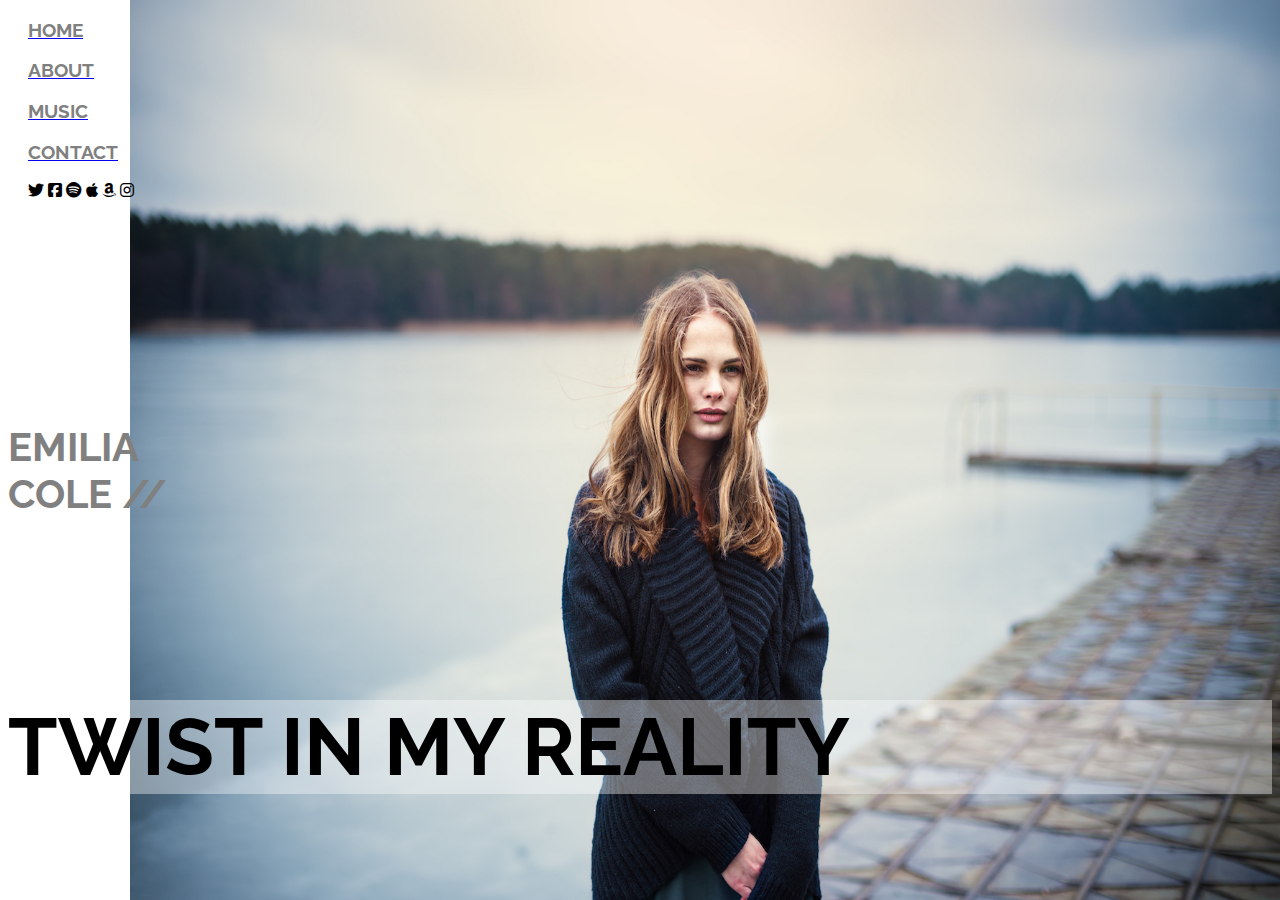
<file: practica emilia cole/index.html>
<!DOCTYPE html>
<html lang="en">

<head>
    <meta charset="UTF-8">
    <meta name="viewport" content="width=device-width, initial-scale=1.0">
    <title>Home</title>
    <link rel="stylesheet" href="./styleindex.css">
    <link rel="stylesheet" href="https://cdnjs.cloudflare.com/ajax/libs/font-awesome/6.3.0/css/all.min.css">
    <link rel="preconnect" href="https://fonts.googleapis.com">
    <link rel="preconnect" href="https://fonts.gstatic.com" crossorigin>
    <link href="https://fonts.googleapis.com/css2?family=Raleway:wght@600&family=Roboto:wght@100&display=swap"
        rel="stylesheet">
</head>

<body id="homebody">
    <a href="./index.html">
        <h3 class="HOME">HOME</h3>
    </a>
    <a href="./About.html">
        <h3 class="HOME">ABOUT</h3>
    </a>
    <a href="./music.html">
        <h3 class="HOME">MUSIC</h3>
    </a>
    <a href="./Contact.html">
        <h3 class="HOME">CONTACT</h3>
    </a>
    <div>
        <i class="fa-brands fa-twitter" style="color: #000000;"></i>
        <i class="fa-brands fa-square-facebook" style="color: #000000;"></i>
        <i class="fa-brands fa-spotify" style="color: #000000;"></i>
        <i class="fa-brands fa-apple" style="color: #000000;"></i>
        <i class="fa-brands fa-amazon" style="color: #000000;"></i>
        <i class="fa-brands fa-instagram" style="color: #000000;"></i>
    </div>
    <h2 class="Emi">EMILIA
        <br>
        COLE //
    </h2>
    <h1 class="Titulos">TWIST IN MY REALITY</h1>

</body>

</html>
</file>
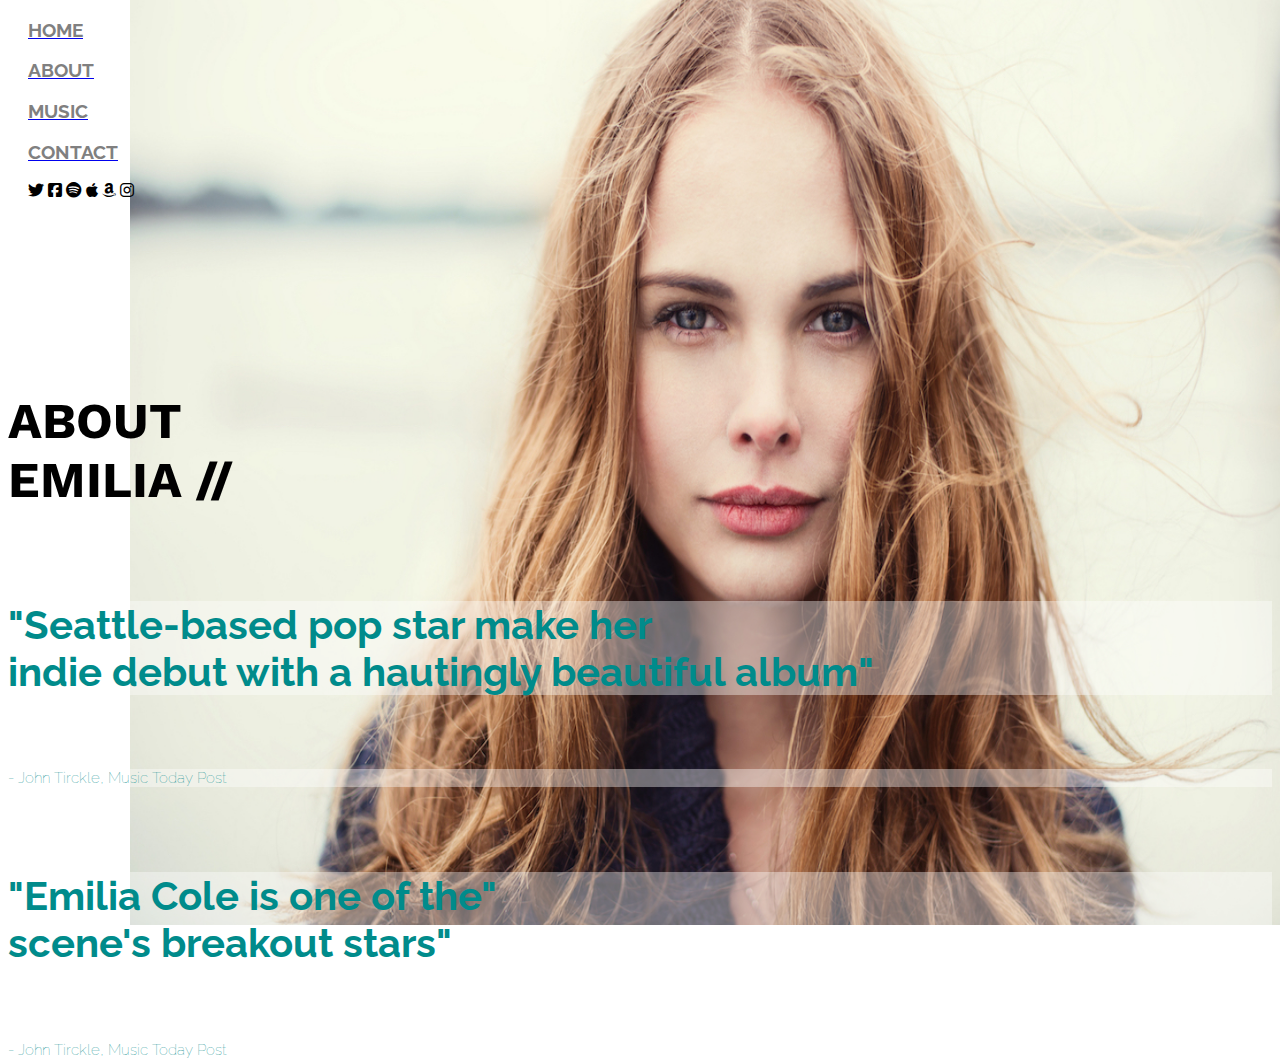
<file: practica emilia cole/About.html>
<!DOCTYPE html>
<html lang="en">

<head>
    <meta charset="UTF-8">
    <meta name="viewport" content="width=device-width, initial-scale=1.0">
    <title>Document</title>
    <link rel="stylesheet" href="./styleabout.css">
    <link rel="stylesheet" href="https://cdnjs.cloudflare.com/ajax/libs/font-awesome/6.3.0/css/all.min.css">
    <link rel="preconnect" href="https://fonts.googleapis.com">
    <link rel="preconnect" href="https://fonts.gstatic.com" crossorigin>
    <link href="https://fonts.googleapis.com/css2?family=Raleway:wght@100&family=Work+Sans:wght@200;400&display=swap" rel="stylesheet">
</head>

<body id="homebody">
    <a href="./index.html">
        <h3 class="HOME">HOME</h3>
        <link rel="preconnect" href="https://fonts.googleapis.com">
        <link rel="preconnect" href="https://fonts.gstatic.com" crossorigin>
        <link href="https://fonts.googleapis.com/css2?family=Raleway:wght@100&family=Work+Sans:wght@200&display=swap" rel="stylesheet">
    </a>
    <a href="./About.html">
        <h3 class="HOME">ABOUT</h3>
    </a>
    <a href="./music.html">
        <h3 class="HOME">MUSIC</h3>
    </a>
    <a href="./Contact.html">
        <h3 class="HOME">CONTACT</h3>
    </a>
    <div>
        <i class="fa-brands fa-twitter" style="color: #000000;"></i>
        <i class="fa-brands fa-square-facebook" style="color: #000000;"></i>
        <i class="fa-brands fa-spotify" style="color: #000000;"></i>
        <i class="fa-brands fa-apple" style="color: #000000;"></i>
        <i class="fa-brands fa-amazon" style="color: #000000;"></i>
        <i class="fa-brands fa-instagram" style="color: #000000;"></i>
    </div>
    <h2 class="Emi">
        ABOUT
        <br>
        EMILIA //
    </h2>
    <h1 id="Velde1">"Seattle-based pop star make her
        <br>
        indie debut with a hautingly beautiful album"
    </h1>
    <br>
    <h4 id="Subvelde1">- John Tirckle, Music Today Post</h4>
    <br>
    <h1 id="Velde2">"Emilia Cole is one of the"
        <br>
        scene's breakout stars"
    </h1>
    <br>
    <h4 id="Subvelde2">- John Tirckle, Music Today Post </h4>



</body>

</html>
</file>
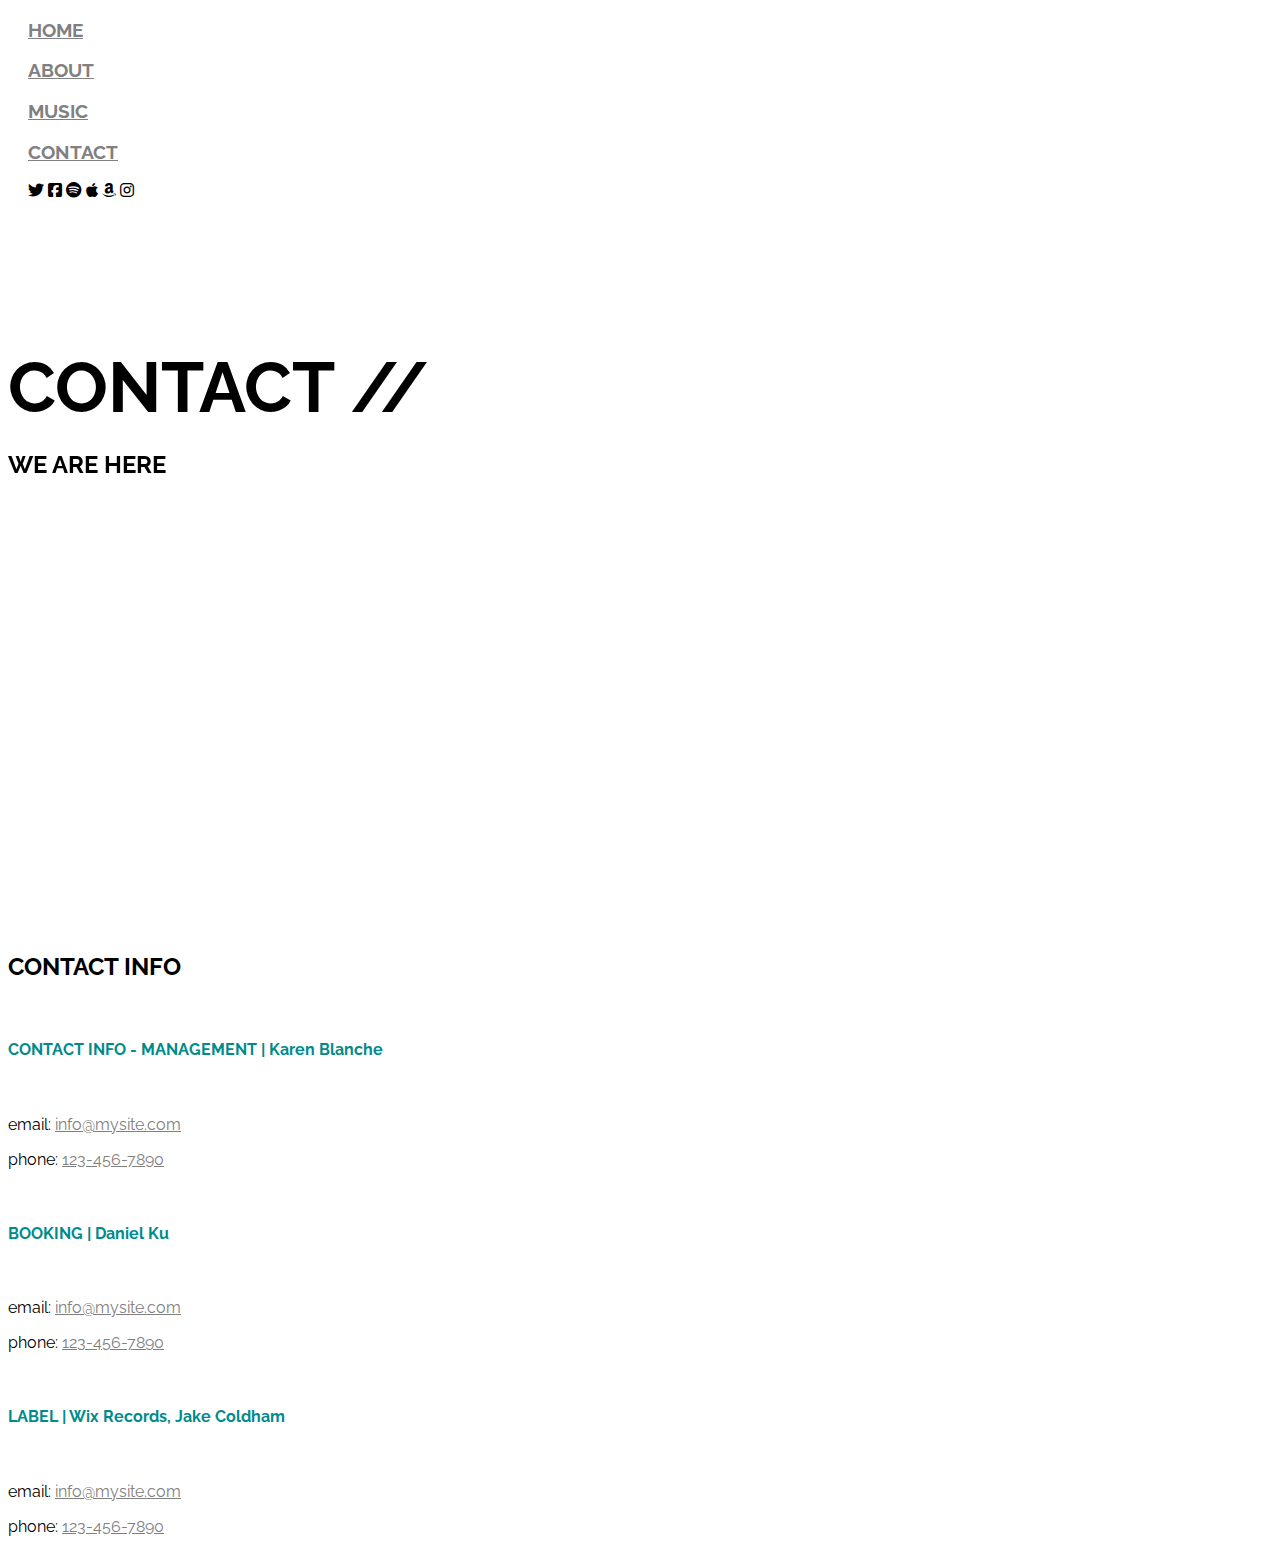
<file: practica emilia cole/Contact.html>
<!DOCTYPE html>
<html lang="en">

<head>
    <meta charset="UTF-8">
    <meta name="viewport" content="width=device-width, initial-scale=1.0">
    <title>Document</title>
    <link rel="stylesheet" href="./stylecontact.css">
    <link rel="stylesheet" href="https://cdnjs.cloudflare.com/ajax/libs/font-awesome/6.3.0/css/all.min.css">
    <link rel="preconnect" href="https://fonts.googleapis.com">
    <link rel="preconnect" href="https://fonts.gstatic.com" crossorigin>
    <link href="https://fonts.googleapis.com/css2?family=Raleway:wght@600&family=Roboto:wght@100&display=swap"
        rel="stylesheet">
</head>

<body id="homebody">
    <a href="./index.html">
        <h3 class="HOME">HOME</h3>
    </a>
    <a href="./About.html">
        <h3 class="HOME">ABOUT</h3>
    </a>
    <a href="./music.html">
        <h3 class="HOME">MUSIC</h3>
    </a>
    <a href="./Contact.html">
        <h3 class="HOME">CONTACT</h3>
    </a>
    <div>
        <i class="fa-brands fa-twitter" style="color: #000000;"></i>
        <i class="fa-brands fa-square-facebook" style="color: #000000;"></i>
        <i class="fa-brands fa-spotify" style="color: #000000;"></i>
        <i class="fa-brands fa-apple" style="color: #000000;"></i>
        <i class="fa-brands fa-amazon" style="color: #000000;"></i>
        <i class="fa-brands fa-instagram" style="color: #000000;"></i>
    </div>
    <h1 id="contact"> CONTACT //</h1>
    <h2 id="h21">WE ARE HERE</h2>
    <br>
    <br>
    <br>
    <iframe
        src="https://www.google.com/maps/embed?pb=!1m18!1m12!1m3!1d158858.182370726!2d-0.10159865000000001!3d51.52864165!2m3!1f0!2f0!3f0!3m2!1i1024!2i768!4f13.1!3m3!1m2!1s0x47d8a00baf21de75%3A0x52963a5addd52a99!2sLondres%2C%20Reino%20Unido!5e0!3m2!1ses!2sar!4v1692099556807!5m2!1ses!2sar"
        width=100% height="450px" style="border:0;" allowfullscreen="" loading="lazy"
        referrerpolicy="no-referrer-when-downgrade"></iframe>
    <br>
    <h2 id="h22">CONTACT INFO</h2>
    <br>
    <h4>CONTACT INFO - MANAGEMENT | Karen Blanche </h4>
    <br>
    <p>email: <a href="mailto: info@mysite.com">info@mysite.com</a></p>
    <p>phone: <a href="tel: 123-456-7890">123-456-7890</a></p>
    <br>
    <h4>BOOKING | Daniel Ku </h4>
    <br>
    <p>email: <a href="mailto: info@mysite.com">info@mysite.com</a></p>
    <p>phone: <a href="tel: 123-456-7890">123-456-7890</a></p>
    <br>
    <h4>LABEL | Wix Records, Jake Coldham </h4>
    <br>
    <p>email: <a href="mailto: info@mysite.com">info@mysite.com</a></p>
    <p>phone: <a href="tel: 123-456-7890">123-456-7890</a></p>

</body>

</html>
</file>
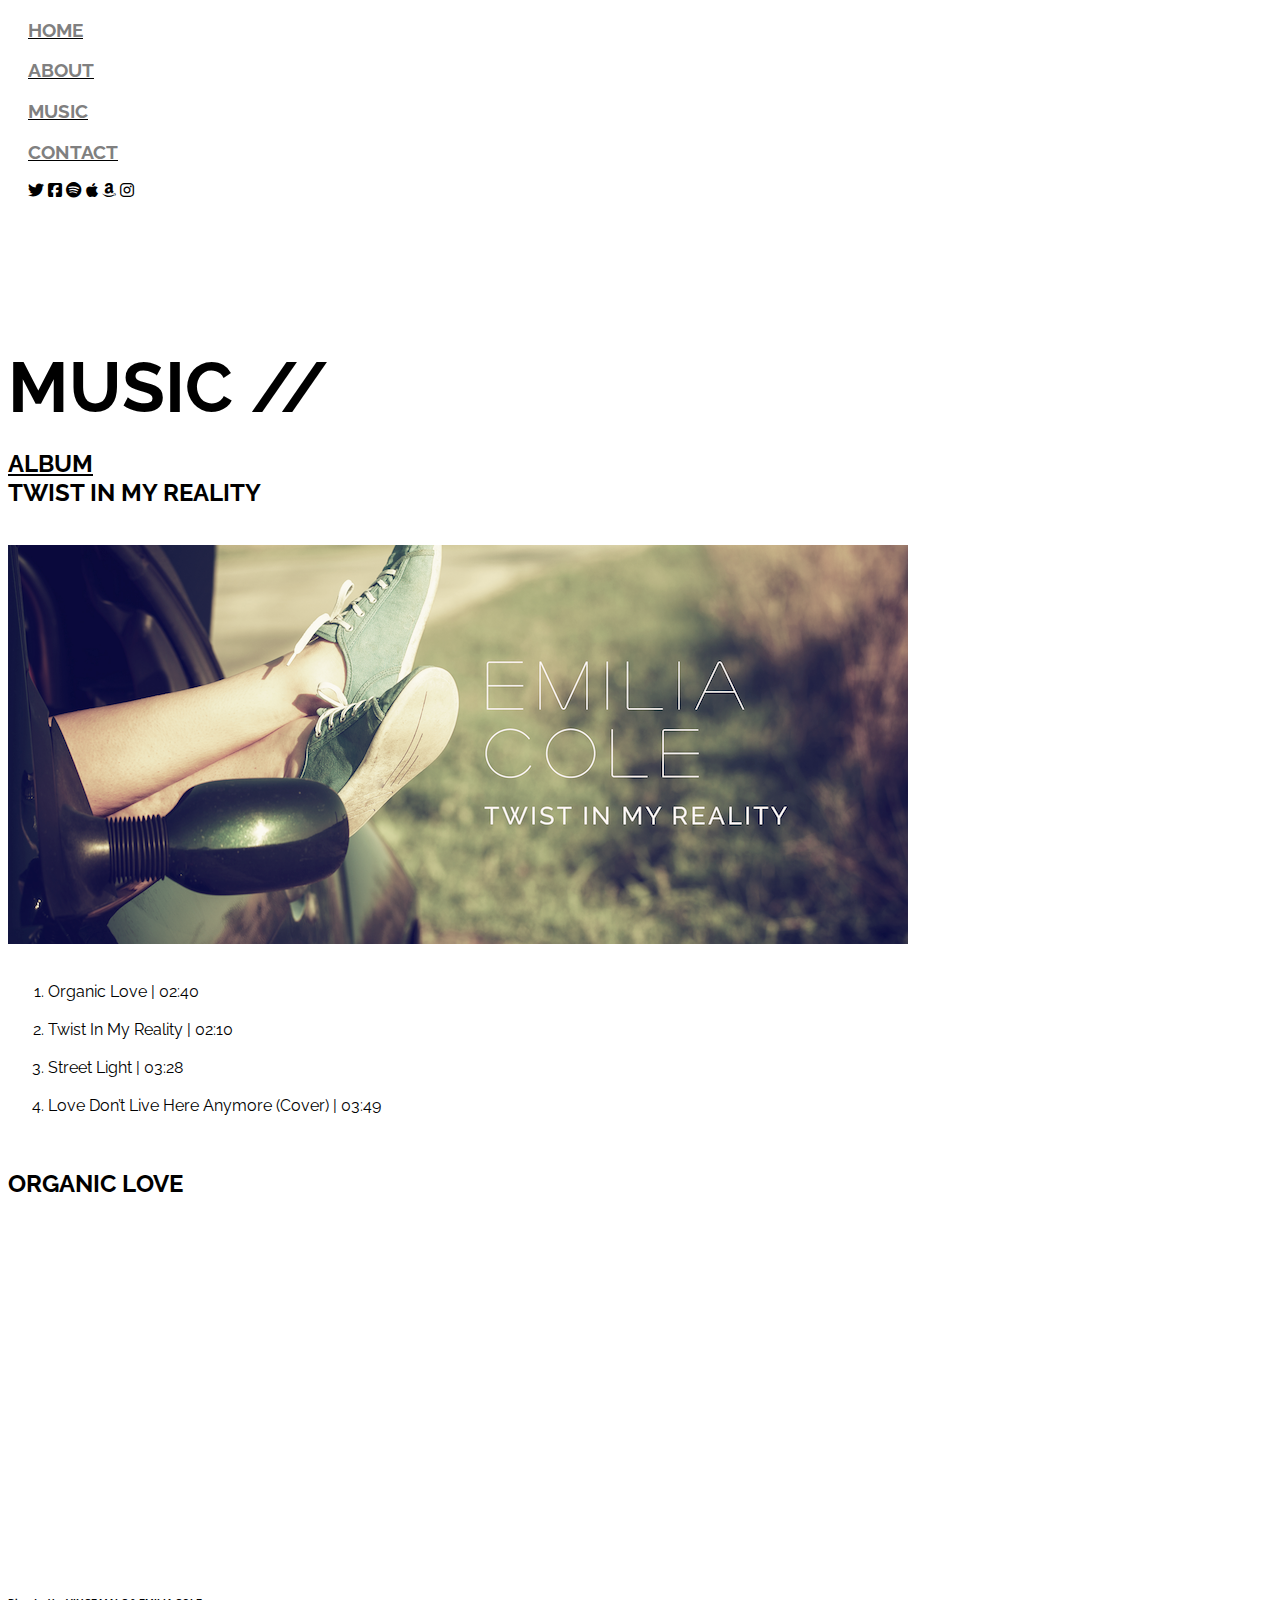
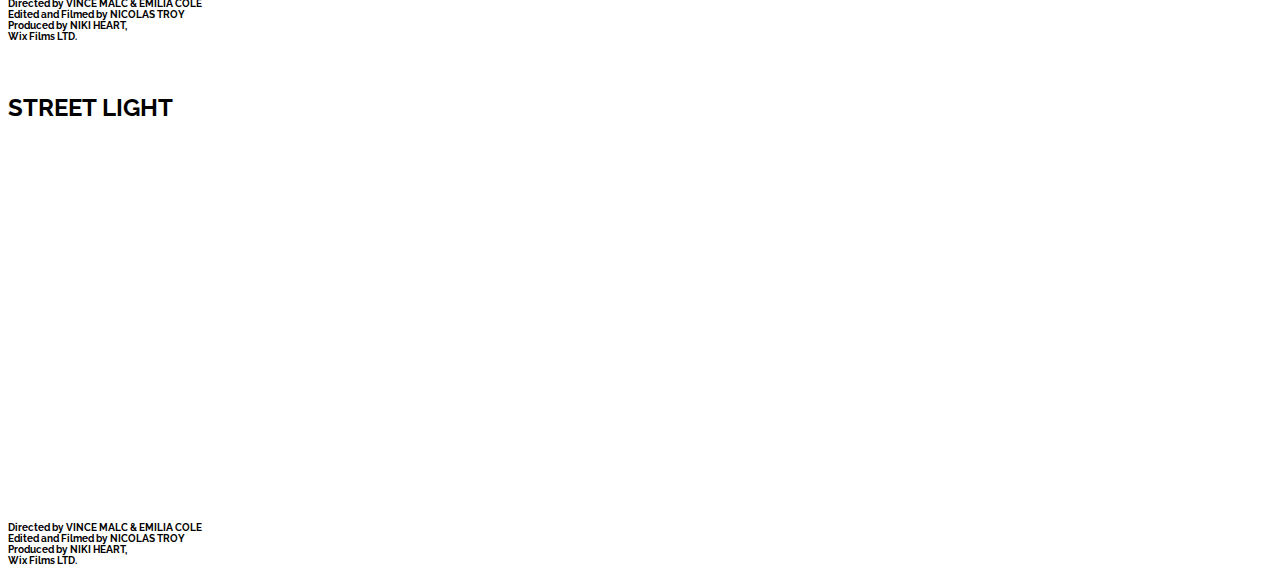
<file: practica emilia cole/music.html>
<!DOCTYPE html>
<html lang="en">

<head>
    <meta charset="UTF-8">
    <meta name="viewport" content="width=device-width, initial-scale=1.0">
    <title>Document</title>
    <link rel="stylesheet" href="./stylemusic.css">
    <link rel="stylesheet" href="https://cdnjs.cloudflare.com/ajax/libs/font-awesome/6.3.0/css/all.min.css">
    <link rel="preconnect" href="https://fonts.googleapis.com">
    <link rel="preconnect" href="https://fonts.gstatic.com" crossorigin>
    <link href="https://fonts.googleapis.com/css2?family=Raleway:wght@600&family=Roboto:wght@100&display=swap"
        rel="stylesheet">
</head>

<body id="homebody">
    <a href="./index.html">
        <h3 class="HOME">HOME</h3>
    </a>
    <a href="./About.html">
        <h3 class="HOME">ABOUT</h3>
    </a>
    <a href="./music.html">
        <h3 class="HOME">MUSIC</h3>
    </a>
    <a href="./Contact.html">
        <h3 class="HOME">CONTACT</h3>
    </a>
    <div>
        <i class="fa-brands fa-twitter" style="color: #000000;"></i>
        <i class="fa-brands fa-square-facebook" style="color: #000000;"></i>
        <i class="fa-brands fa-spotify" style="color: #000000;"></i>
        <i class="fa-brands fa-apple" style="color: #000000;"></i>
        <i class="fa-brands fa-amazon" style="color: #000000;"></i>
        <i class="fa-brands fa-instagram" style="color: #000000;"></i>
    </div>
    <h1 id="contact"> MUSIC //</h1>
    <br>
    <br>
    <br>
    <h2><a href="#songs">ALBUM</a>
        <br>
        TWIST IN MY REALITY
    </h2>
    <br>
    <img src="./emiliaColeMateriales/img/play-list.png" alt="Album">
    <br>
    <br>
    <ol id="songs">
        <li>Organic Love | 02:40 </il>
            <br>
            <br>
        <li> Twist In My Reality | 02:10 </li>
        <br>
        <li>Street Light | 03:28 </li>
        <br>
        <li>Love Don’t Live Here Anymore (Cover) | 03:49</li>
    </ol>
    <br>
    <h2>ORGANIC LOVE</h2>
    <iframe src="https://player.vimeo.com/video/135166028?h=fdb0646ae5" width="640" height="360" frameborder="0"
        allow="autoplay; fullscreen; picture-in-picture" allowfullscreen></iframe>
    <p><a href="https://vimeo.com/135166028"></a><a href="https://vimeo.com/wix"></a><a href="https://vimeo.com"></a>
    </p>
    <h4>
        Directed by VINCE MALC & EMILIA COLE
        <br>
        Edited and Filmed by NICOLAS TROY
        <br>
        Produced by NIKI HEART,
        <br>
        Wix Films LTD.
    </h4>
    <br>
    <h2>STREET LIGHT</h2>
    <iframe src="https://player.vimeo.com/video/134861419?h=24e3183108" width="640" height="360" frameborder="0"
        allow="autoplay; fullscreen; picture-in-picture" allowfullscreen></iframe>
    <p><a href="https://vimeo.com/134861419"></a><a href="https://vimeo.com/wix"></a><a href="https://vimeo.com"></a>
    </p>
    <h4>
        Directed by VINCE MALC & EMILIA COLE
        <br>
        Edited and Filmed by NICOLAS TROY
        <br>
        Produced by NIKI HEART,
        <br>
        Wix Films LTD.
    </h4>
</file>
<file: practica emilia cole/styleindex.css>
#homebody{
    background-image:url("./home.jpg");
    background-position:right;
    background-repeat: no-repeat;
    background-size: 1150px 950px;
    background-attachment: fixed;
}
    .Titulos{
        font-family: 'Raleway', sans-serif;
        font-size: 80px;
        background-color: rgba(255, 255, 255, 0.387);
        top: 320px;
        position: relative;
    }
 .Emi{
    font-family: 'Raleway', sans-serif;
    color: gray;
    font-size: 40px;
    position: relative;
    top: 190px;
 }

 .HOME {
    font-family: 'Raleway', sans-serif;
    color: gray;
    position: relative;
    left: 20px;
 }
div{
    position: relative;
    left: 20px;
}
</file>
<file: practica emilia cole/styleabout.css>
#homebody{
    background-image: url("./about.jpg");
    background-position:right;
    background-repeat: no-repeat;
    background-size: 1150px 950px;
    background-attachment: fixed;
}
 .Emi{
    
    color: black;
    font-size: 50px;
    position: relative;
    top: 150px;
    font-family: 'Raleway', sans-serif;
    font-family: 'Work Sans', sans-serif;
 }

 .HOME {
    font-family: 'Raleway', sans-serif;
    color: gray;
    position: relative;
    left: 20px;
 }
div{
    position: relative;
    left: 20px;
}
#Velde1{
    color:darkcyan;
    position: relative;
    font-size: 40px;
    top: 200px;
    font-family: 'Raleway', sans-serif;
    background-color: rgba(255, 255, 255, 0.387);
}
#Subvelde1{
    color:darkcyan;
    position: relative;
    font-size: 15px;
    top: 210px;
    font-family: 'Raleway', sans-serif;
    background-color: rgba(255, 255, 255, 0.387);
    font-weight: lighter;
}
#Velde2{
    color:darkcyan;
    position: relative;
    font-size: 40px;
    top: 230px;
    font-family: 'Raleway', sans-serif;
    background-color: rgba(255, 255, 255, 0.387);
}
#Subvelde2{
    color:darkcyan;
    position: relative;
    font-size: 15px;
    top: 240px;
    font-family: 'Raleway', sans-serif;
    background-color: rgba(255, 255, 255, 0.387);
    font-weight: lighter;
}
</file>
<file: practica emilia cole/stylecontact.css>
.Emi{
   font-family: 'Raleway', sans-serif;
   color: gray;
   font-size: 50px;
   position: relative;
   top: 150px;
}

.HOME {
   font-family: 'Raleway', sans-serif;
   color: gray;
   position: relative;
   left: 20px;
}
div{
   position: relative;
   left: 20px;
}
#contact{
    color: black;
    font-family: 'Raleway', sans-serif;
    position: relative;
    top: 100px;
    font-size: 70px;
    font-weight: bold;
}
#h21{
    color: black;
    font-family: 'Raleway', sans-serif;
    position: relative;
    top: 75px;
    font-weight: bolder;
}
iframe{
    width: 100%;
    height: 450px;
    top: 150px;
}
#h22{
    color: black;
    font-family: 'Raleway', sans-serif;
    font-weight: bolder;
}
h4{
    color:darkcyan;
    font-family: 'Raleway', sans-serif;
}
p{
    font-family: 'Raleway', sans-serif;
    color: black;
}
.gray{
    font-family: 'Raleway', sans-serif;
    color: gray;
}
a{
    color: gray;
    font-family: 'Raleway', sans-serif;
}
</file>
<file: practica emilia cole/stylemusic.css>
.Emi{
    font-family: 'Raleway', sans-serif;
    color: gray;
    font-size: 50px;
    position: relative;
    top: 150px;
 }
 
 .HOME {
    font-family: 'Raleway', sans-serif;
    color: gray;
    position: relative;
    left: 20px;
 }
 div{
    position: relative;
    left: 20px;
 }
 #contact{
     color: black;
     font-family: 'Raleway', sans-serif;
     position: relative;
     top: 100px;
     font-size: 70px;
     font-weight: bold;
 }
 h2{
     color: black;
     font-family: 'Raleway', sans-serif;
     font-weight: bolder;
 }
 a{
    color:black;
    font-family: 'Raleway', sans-serif;
}
#songs{
    color:black;
    font-family: 'Raleway', sans-serif;
}
h4{
    font-family: 'Raleway', sans-serif;
    font-size: 10px; 
}
</file>
